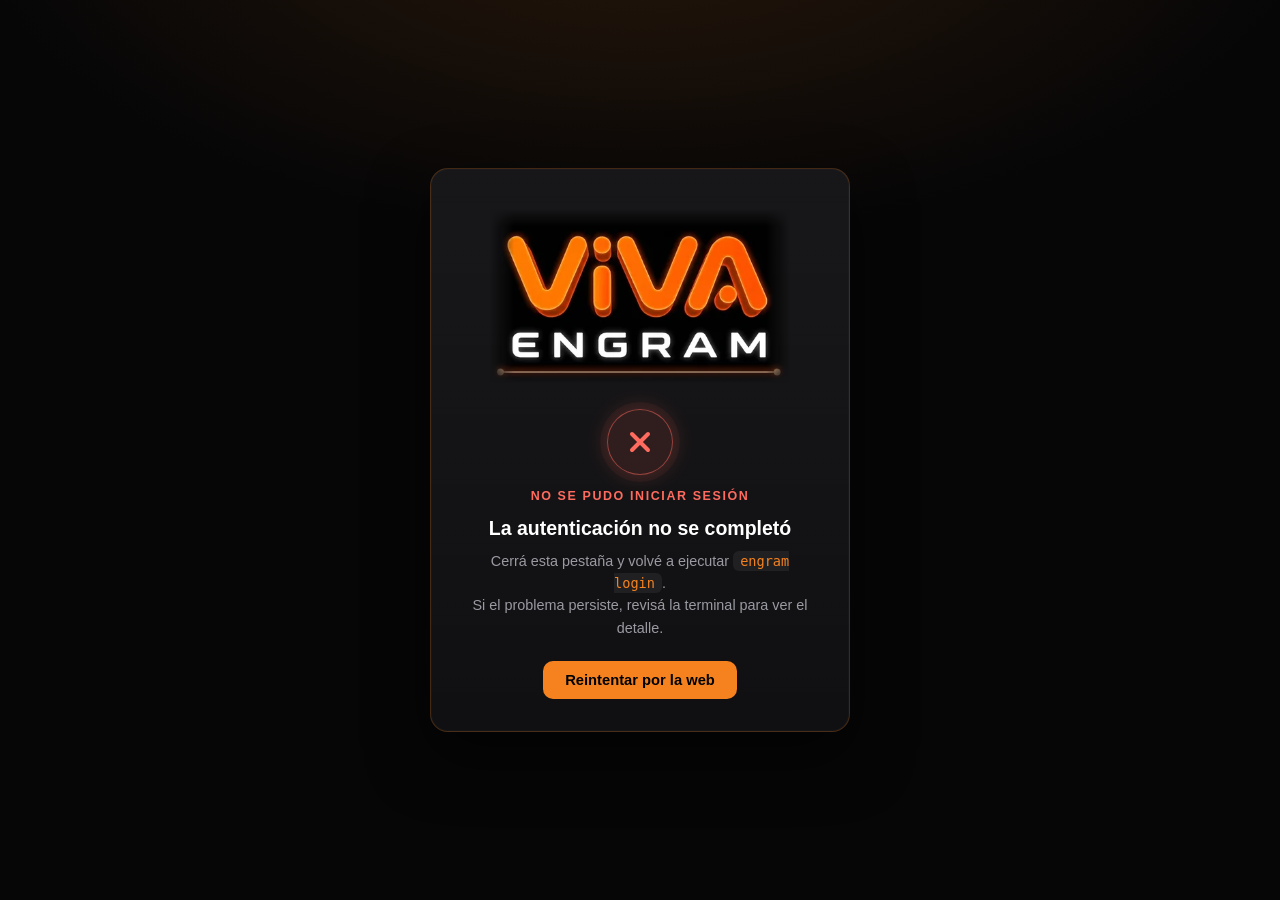
<file: cmd/engram/login_error.html>
<!DOCTYPE html>
<html lang="es">
<head>
  <meta charset="utf-8">
  <meta name="viewport" content="width=device-width, initial-scale=1">
  <title>No se pudo iniciar sesión · Engram Cloud</title>
  <style>
    :root{
      --viva-orange:#F5821F;
      --bg:#060607;
      --card:#101012;
      --card-border:rgba(245,130,31,.22);
      --text:#FFFFFF;
      --text-dim:#9A9AA2;
      --err:#FF6B5E;
    }
    *{box-sizing:border-box;margin:0;padding:0;}
    html,body{height:100%;}
    body{
      font-family:-apple-system,BlinkMacSystemFont,"Segoe UI",Roboto,Helvetica,Arial,sans-serif;
      background:
        radial-gradient(1100px 560px at 50% -12%, rgba(245,130,31,.14), transparent 62%),
        var(--bg);
      color:var(--text);
      display:flex; align-items:center; justify-content:center;
      min-height:100vh; padding:24px;
      -webkit-font-smoothing:antialiased;
    }
    .card{
      width:100%; max-width:420px;
      background:linear-gradient(180deg, rgba(255,255,255,.03), rgba(255,255,255,0)), var(--card);
      border:1px solid var(--card-border);
      border-radius:18px;
      padding:40px 32px 32px;
      text-align:center;
      box-shadow:0 24px 60px rgba(0,0,0,.55), inset 0 0 0 1px rgba(255,255,255,.02);
    }
    .logo{ max-width:300px; margin:0 auto 26px; }
    .logo img{
      width:100%; height:auto; display:block;
      -webkit-mask-image:
        linear-gradient(to right, transparent 0, #000 8%, #000 92%, transparent 100%),
        linear-gradient(to bottom, transparent 0, #000 10%, #000 90%, transparent 100%);
      -webkit-mask-composite: source-in;
      mask-image:
        linear-gradient(to right, transparent 0, #000 8%, #000 92%, transparent 100%),
        linear-gradient(to bottom, transparent 0, #000 10%, #000 90%, transparent 100%);
      mask-composite: intersect;
    }
    .icon{
      width:66px; height:66px; margin:0 auto 14px;
      border-radius:50%; display:flex; align-items:center; justify-content:center;
      background:rgba(255,107,94,.12);
      border:1px solid rgba(255,107,94,.5);
      box-shadow:0 0 0 7px rgba(255,107,94,.06), 0 0 26px rgba(255,107,94,.22);
    }
    .icon svg{ width:32px; height:32px; }
    .status{ color:var(--err); font-size:.78rem; font-weight:700; letter-spacing:1.6px; text-transform:uppercase; margin-bottom:14px; }
    .title{ font-size:1.22rem; font-weight:600; }
    .subtitle{ margin-top:10px; color:var(--text-dim); font-size:.9rem; line-height:1.55; }
    code{ background:rgba(255,255,255,.06); padding:2px 7px; border-radius:6px; color:var(--viva-orange); font-size:.85rem; }
    .btn{
      display:inline-block; margin-top:22px;
      background:var(--viva-orange); color:#000;
      font-weight:700; font-size:.92rem;
      text-decoration:none; border-radius:10px;
      padding:11px 22px;
      transition:filter .15s ease;
    }
    .btn:hover{ filter:brightness(1.08); }
  </style>
</head>
<body>
  <main class="card">
    <div class="logo"><img src="[data-uri]" alt="ViVA ENGRAM"></div>
    <div class="icon">
      <svg viewBox="0 0 24 24" fill="none" stroke="#FF6B5E" stroke-width="3" stroke-linecap="round" stroke-linejoin="round"><path d="M18 6 L6 18 M6 6 L18 18"/></svg>
    </div>
    <div class="status">No se pudo iniciar sesión</div>
    <div class="title">La autenticación no se completó</div>
    <p class="subtitle">Cerrá esta pestaña y volvé a ejecutar <code>engram login</code>.<br>Si el problema persiste, revisá la terminal para ver el detalle.</p>
    <!-- canonical Viva dashboard URL — promote to ENGRAM_DASHBOARD_URL if a second deployment appears -->
    <a class="btn" href="https://engram.vivastudios.com/dashboard">Reintentar por la web</a>
  </main>
</body>
</html>
</file>
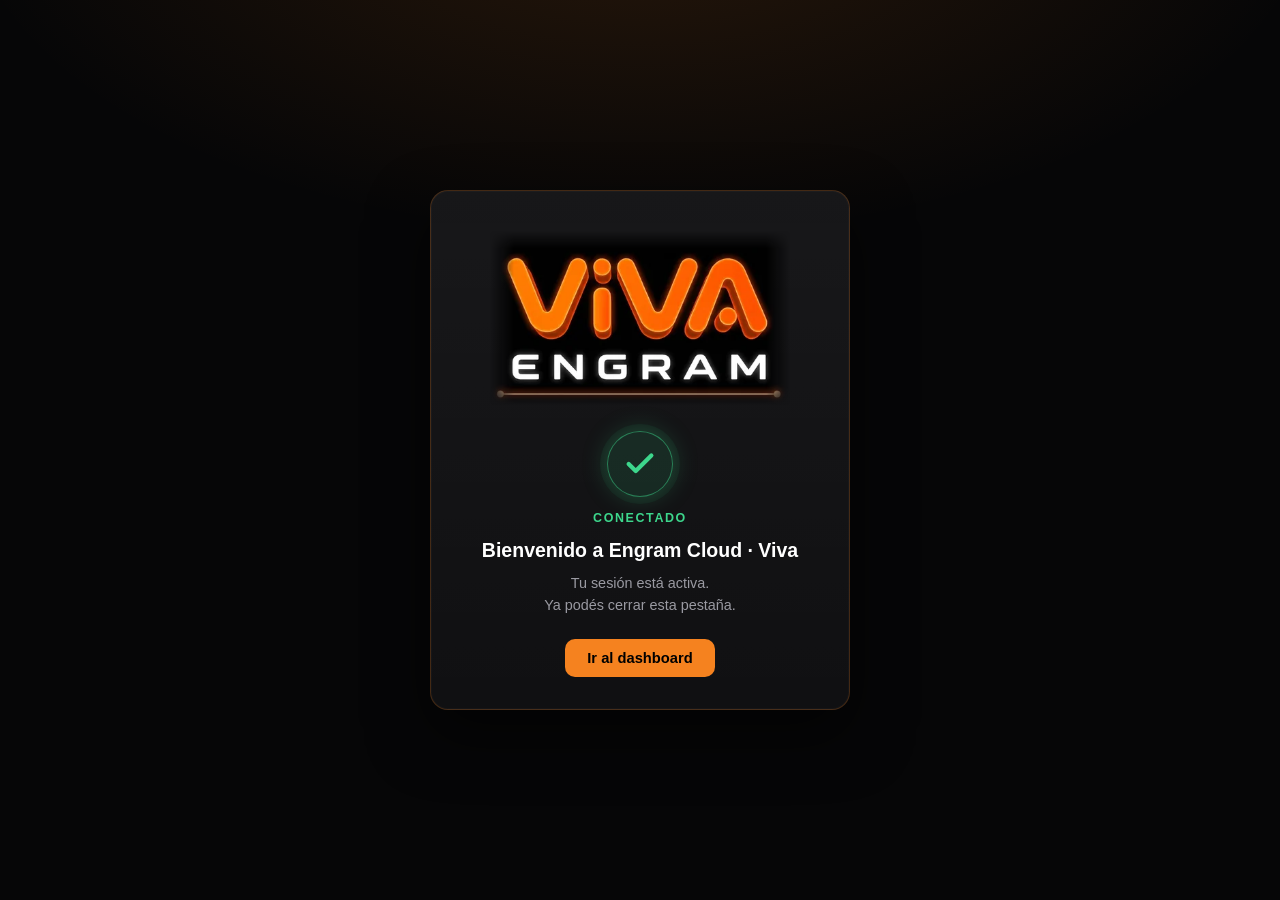
<file: cmd/engram/login_success.html>
<!DOCTYPE html>
<html lang="es">
<head>
  <meta charset="utf-8">
  <meta name="viewport" content="width=device-width, initial-scale=1">
  <title>Conectado · Engram Cloud</title>
  <style>
    :root{
      --viva-orange:#F5821F;
      --bg:#060607;
      --card:#101012;
      --card-border:rgba(245,130,31,.22);
      --text:#FFFFFF;
      --text-dim:#9A9AA2;
      --ok:#3DD68C;
    }
    *{box-sizing:border-box;margin:0;padding:0;}
    html,body{height:100%;}
    body{
      font-family:-apple-system,BlinkMacSystemFont,"Segoe UI",Roboto,Helvetica,Arial,sans-serif;
      background:
        radial-gradient(1100px 560px at 50% -12%, rgba(245,130,31,.14), transparent 62%),
        var(--bg);
      color:var(--text);
      display:flex; align-items:center; justify-content:center;
      min-height:100vh; padding:24px;
      -webkit-font-smoothing:antialiased;
    }
    .card{
      width:100%; max-width:420px;
      background:linear-gradient(180deg, rgba(255,255,255,.03), rgba(255,255,255,0)), var(--card);
      border:1px solid var(--card-border);
      border-radius:18px;
      padding:40px 32px 32px;
      text-align:center;
      box-shadow:0 24px 60px rgba(0,0,0,.55), inset 0 0 0 1px rgba(255,255,255,.02);
    }
    .logo{ max-width:300px; margin:0 auto 26px; }
    .logo img{
      width:100%; height:auto; display:block;
      /* Difuminado de bordes (igual que el login): desvanece el rectángulo
         negro del wordmark para que se funda con la tarjeta. */
      -webkit-mask-image:
        linear-gradient(to right, transparent 0, #000 8%, #000 92%, transparent 100%),
        linear-gradient(to bottom, transparent 0, #000 10%, #000 90%, transparent 100%);
      -webkit-mask-composite: source-in;
      mask-image:
        linear-gradient(to right, transparent 0, #000 8%, #000 92%, transparent 100%),
        linear-gradient(to bottom, transparent 0, #000 10%, #000 90%, transparent 100%);
      mask-composite: intersect;
    }
    .check{
      width:66px; height:66px; margin:0 auto 14px;
      border-radius:50%; display:flex; align-items:center; justify-content:center;
      background:rgba(61,214,140,.12);
      border:1px solid rgba(61,214,140,.5);
      box-shadow:0 0 0 7px rgba(61,214,140,.06), 0 0 26px rgba(61,214,140,.25);
    }
    .check svg{ width:34px; height:34px; }
    .status{ color:var(--ok); font-size:.78rem; font-weight:700; letter-spacing:1.6px; text-transform:uppercase; margin-bottom:14px; }
    .title{ font-size:1.22rem; font-weight:600; }
    .subtitle{ margin-top:10px; color:var(--text-dim); font-size:.9rem; line-height:1.55; }
    .btn{
      display:inline-block; margin-top:22px;
      background:var(--viva-orange); color:#000;
      font-weight:700; font-size:.92rem;
      text-decoration:none; border-radius:10px;
      padding:11px 22px;
      transition:filter .15s ease;
    }
    .btn:hover{ filter:brightness(1.08); }
  </style>
</head>
<body>
  <main class="card">
    <div class="logo"><img src="[data-uri]" alt="ViVA ENGRAM"></div>
    <div class="check">
      <svg viewBox="0 0 24 24" fill="none" stroke="#3DD68C" stroke-width="3" stroke-linecap="round" stroke-linejoin="round"><path d="M20 6 L9 17 L4 12"/></svg>
    </div>
    <div class="status">Conectado</div>
    <div class="title">Bienvenido a Engram Cloud · Viva</div>
    <p class="subtitle">Tu sesión está activa.<br>Ya podés cerrar esta pestaña.</p>
    <!-- canonical Viva dashboard URL — promote to ENGRAM_DASHBOARD_URL if a second deployment appears -->
    <a class="btn" href="https://engram.vivastudios.com/dashboard">Ir al dashboard</a>
  </main>
</body>
</html>
</file>
